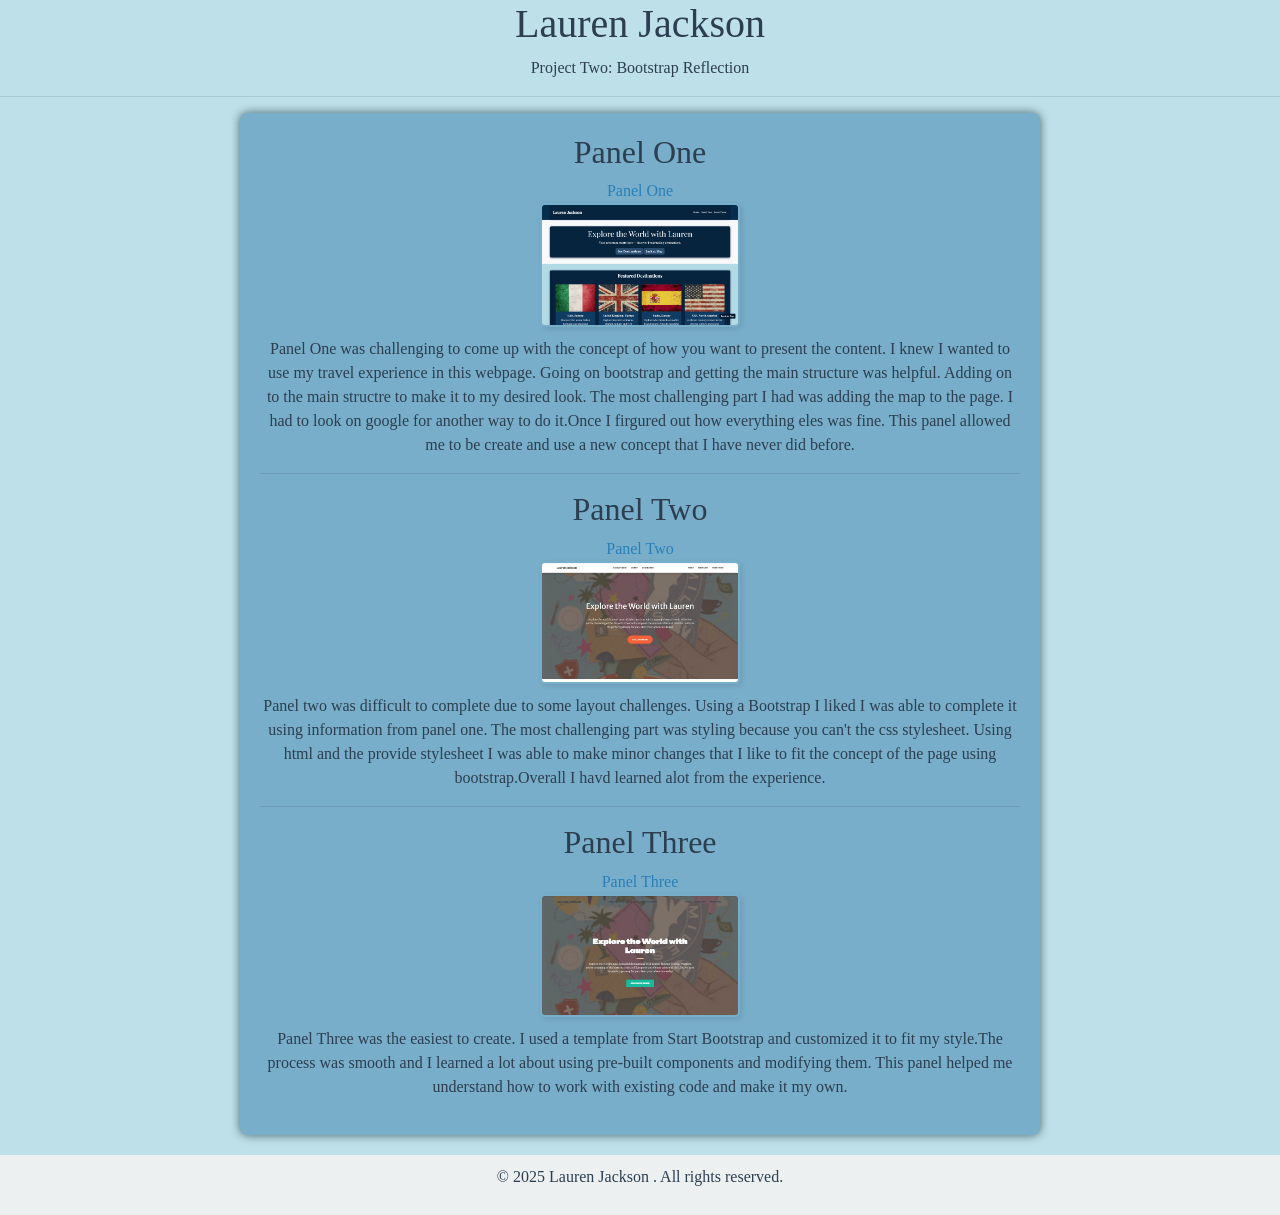
<file: NMIX 4010/webdev/project-two/index.html>
<!DOCTYPE html>
<html lang="en">
<head>
    <meta charset="UTF-8">
    <meta name="viewport" content="width=device-width, initial-scale=1.0">
    <title>Project-two Bootstrap</title>
    <link rel="stylesheet" href="https://stackpath.bootstrapcdn.com/bootstrap/4.5.2/css/bootstrap.min.css">
    <link rel="stylesheet" href="css/custom.css">

</head>
<body>
    <!-- Your content goes here -->
    <h1>Lauren Jackson </h1>
    <p>Project Two: Bootstrap Reflection</p>
    <hr>

    <div class="container">
        <!-- Panel One -->
        <h2>Panel One </h2>
        <a href="panel-one/index.html">Panel One </a>
        <br>
        <img src="panelOne.png" alt="Panel One Image" class="img-fluid">
        <p> Panel One was challenging to come up with the concept of how you want to present the content. I knew I wanted to use my travel experience in this webpage. Going on bootstrap and getting the main structure was helpful. Adding on to the main structre to make it to my desired look. The most challenging part I had was adding the map to the page. I had to look on google for another way to do it.Once I firgured out how everything eles was fine. This panel allowed me to be create and use a new concept that I have never did before. </p>
       <hr>
        <!-- Panel Two -->

        <h2>Panel Two </h2>
        <a href="panel-two/startbootstrap-creative-gh-pages/index.html">Panel Two </a>
        <img src="PanelTwo.png" alt="Panel Two Image" class="img-fluid">
        <p>Panel two was difficult to complete due to some layout challenges. Using a Bootstrap I liked I was able to complete it using information from panel one. The most challenging part was styling because you can't the css stylesheet. Using html and the provide stylesheet I was able to make minor changes that I like to fit the concept of the page using bootstrap.Overall I havd learned alot from the experience. </p>
        <hr>
        <!-- Panel Three -->
        <h2>Panel Three </h2>
        <a href="panel-three/startbootstrap-creative-gh-pages/index.html">Panel Three </a>
        <img src="panelThree.png" alt="Panel Three Image" class="img-fluid">
        <p> Panel Three was the easiest to create. I used a template from Start Bootstrap and customized it to fit my style.The process was smooth and I learned a lot about using pre-built components and modifying them. This panel helped me understand how to work with existing code and make it my own. </p>
    </div>

</body>


<footer>
    <p>&copy; 2025 Lauren Jackson . All rights reserved.</p>
</footer>   
</html>
</file>
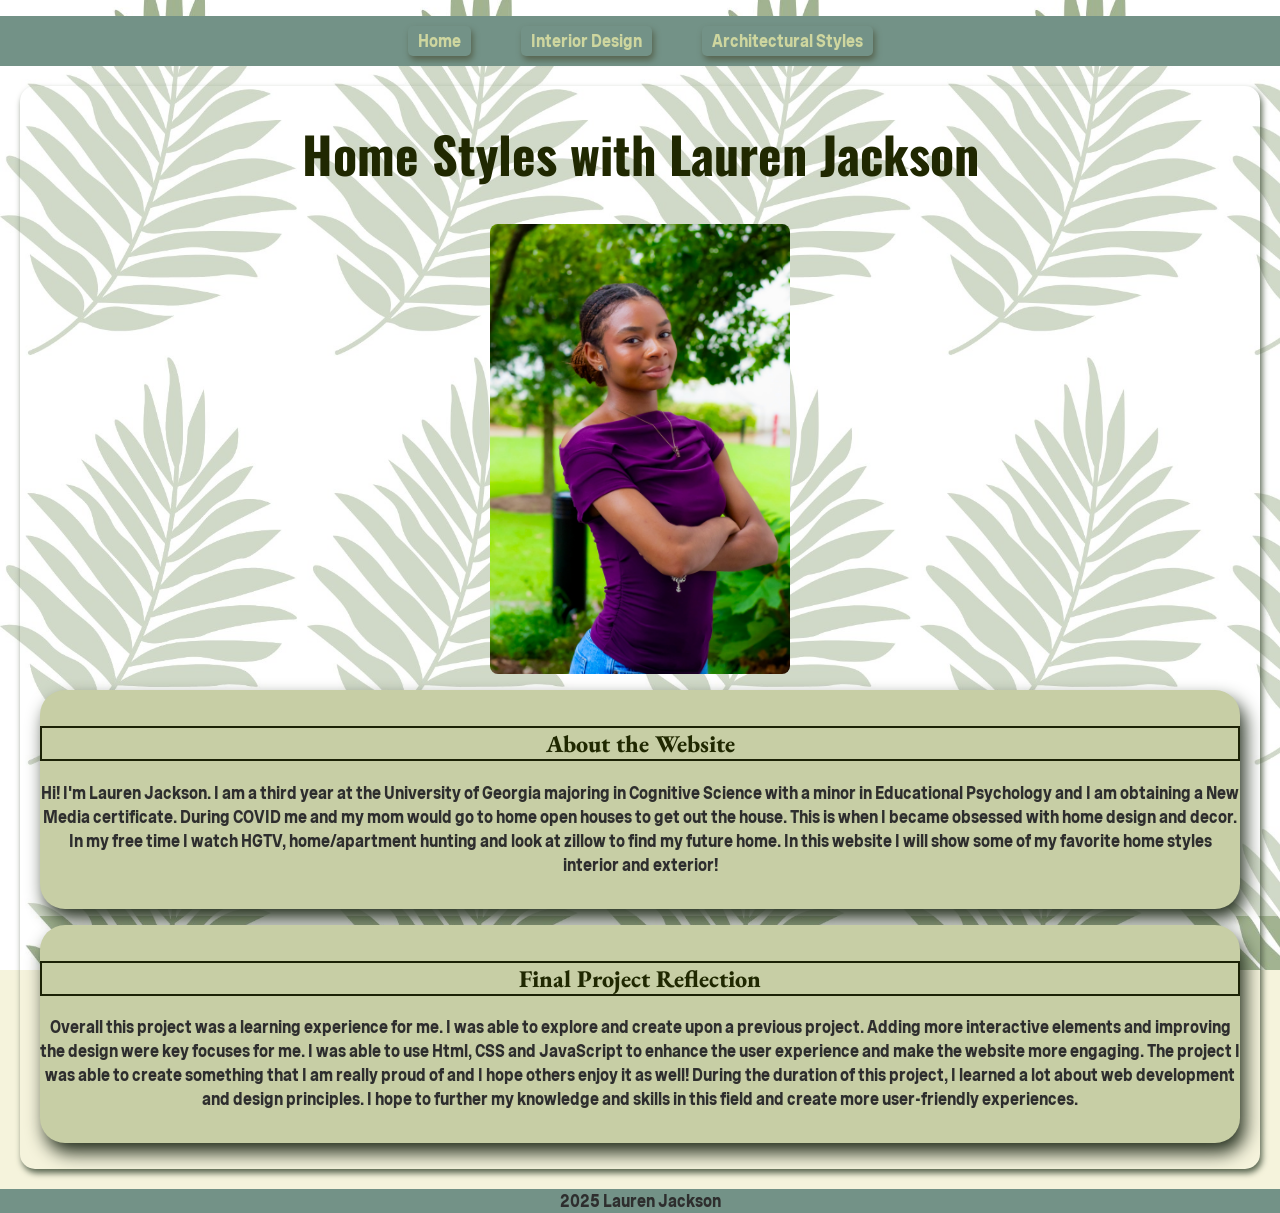
<file: NMIX 4010/webdev/final-project/project-one/index.html>
<!DOCTYPE html>
<html lang="en">
<head>
    <meta charset="UTF-8">
    <meta name="viewport" content="width=device-width, initial-scale=1.0">
    <title>Home Styles</title>
    <link rel="stylesheet" href="css/style.css">

    <link rel="preconnect" href="https://fonts.googleapis.com">
    <link rel="preconnect" href="https://fonts.gstatic.com" crossorigin>
    <link href="https://fonts.googleapis.com/css2?family=Cossette+Texte:wght@400;700&family=EB+Garamond:ital,wght@0,400..800;1,400..800&family=Oswald:wght@700&display=swap" rel="stylesheet">

</head>
<body class="backgroundHome">
    <nav id="floatingNav">
            <ul>
                <li><a href="index.html">Home</a></li>
                <li><a href="pageTwo.html"> Interior Design</a></li>
                <li><a href="pageThree.html">Architectural Styles</a></li>
            </ul>
    </nav>

    <div class="container">
    <header>
        <h1>Home Styles with Lauren Jackson</h1>
        <img src="img/lvjheadshot.jpg" alt="picture of Lauren Jackson" class="headshot" />


    <section>
        <h2> About the Website</h2>
        <p>Hi! I'm Lauren Jackson. I am a third year at the University of Georgia majoring in Cognitive Science with a minor in Educational Psychology and I am obtaining a New Media certificate. During COVID me and my mom would go to home open houses to get out the house. This is when I became obsessed with home design and decor. In my free time I watch HGTV, home/apartment hunting and look at zillow to find my future home. In this website I will show some of my favorite home styles interior and exterior!</p>
    </section>

    <section>
        <h2>Final Project Reflection</h2>
        <p>Overall this project was a learning experience for me. I was able to explore and create upon a previous project. Adding more interactive elements and improving the design were key focuses for me. I was able to use Html, CSS and JavaScript to enhance the user experience and make the website more engaging. The project I was able to create something that I am really proud of and I hope others enjoy it as well! During the duration of this project, I learned a lot about web development and design principles. I hope to further my knowledge and skills in this field and create more user-friendly experiences.</p>
    </section>
    </header>
</div>
    <footer>
        <p>2025 Lauren Jackson</p>
    </footer>

    <script src="js/pageTwo.js"></script>
</body>
</html>
</file>
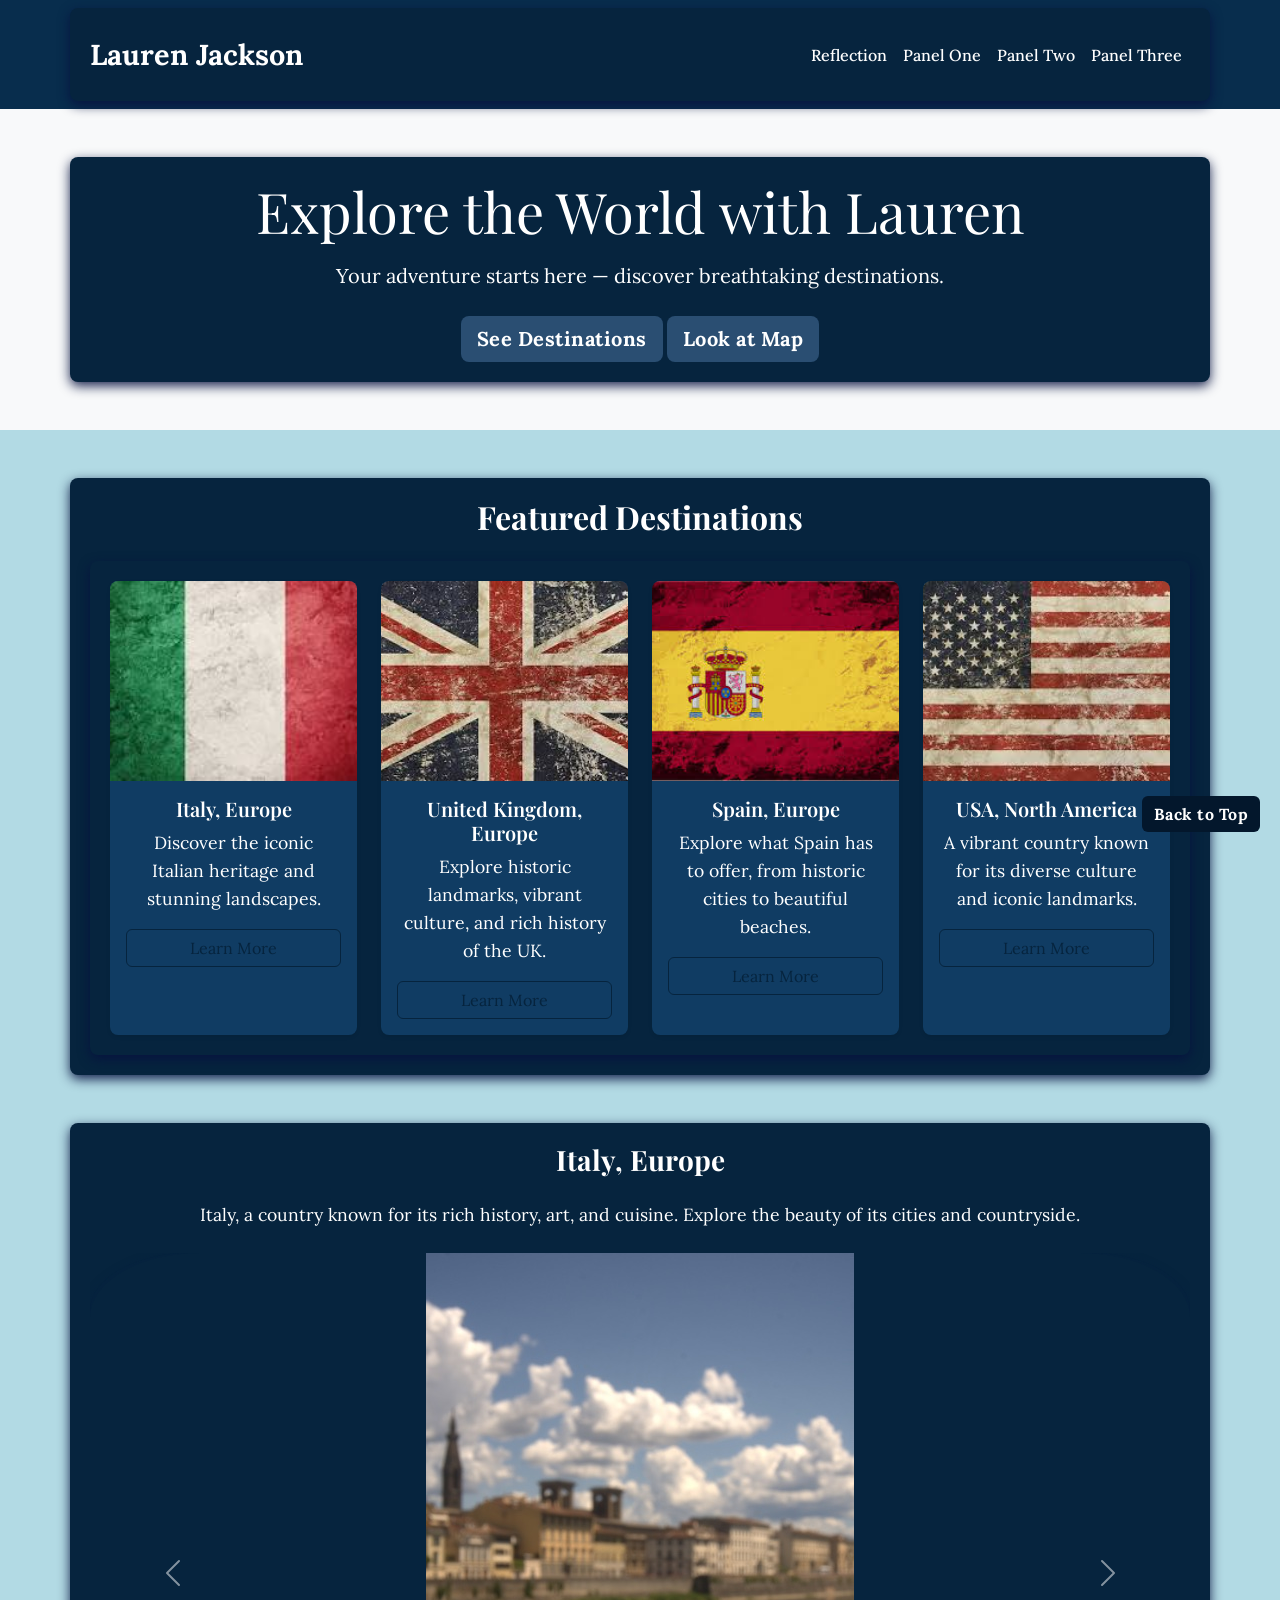
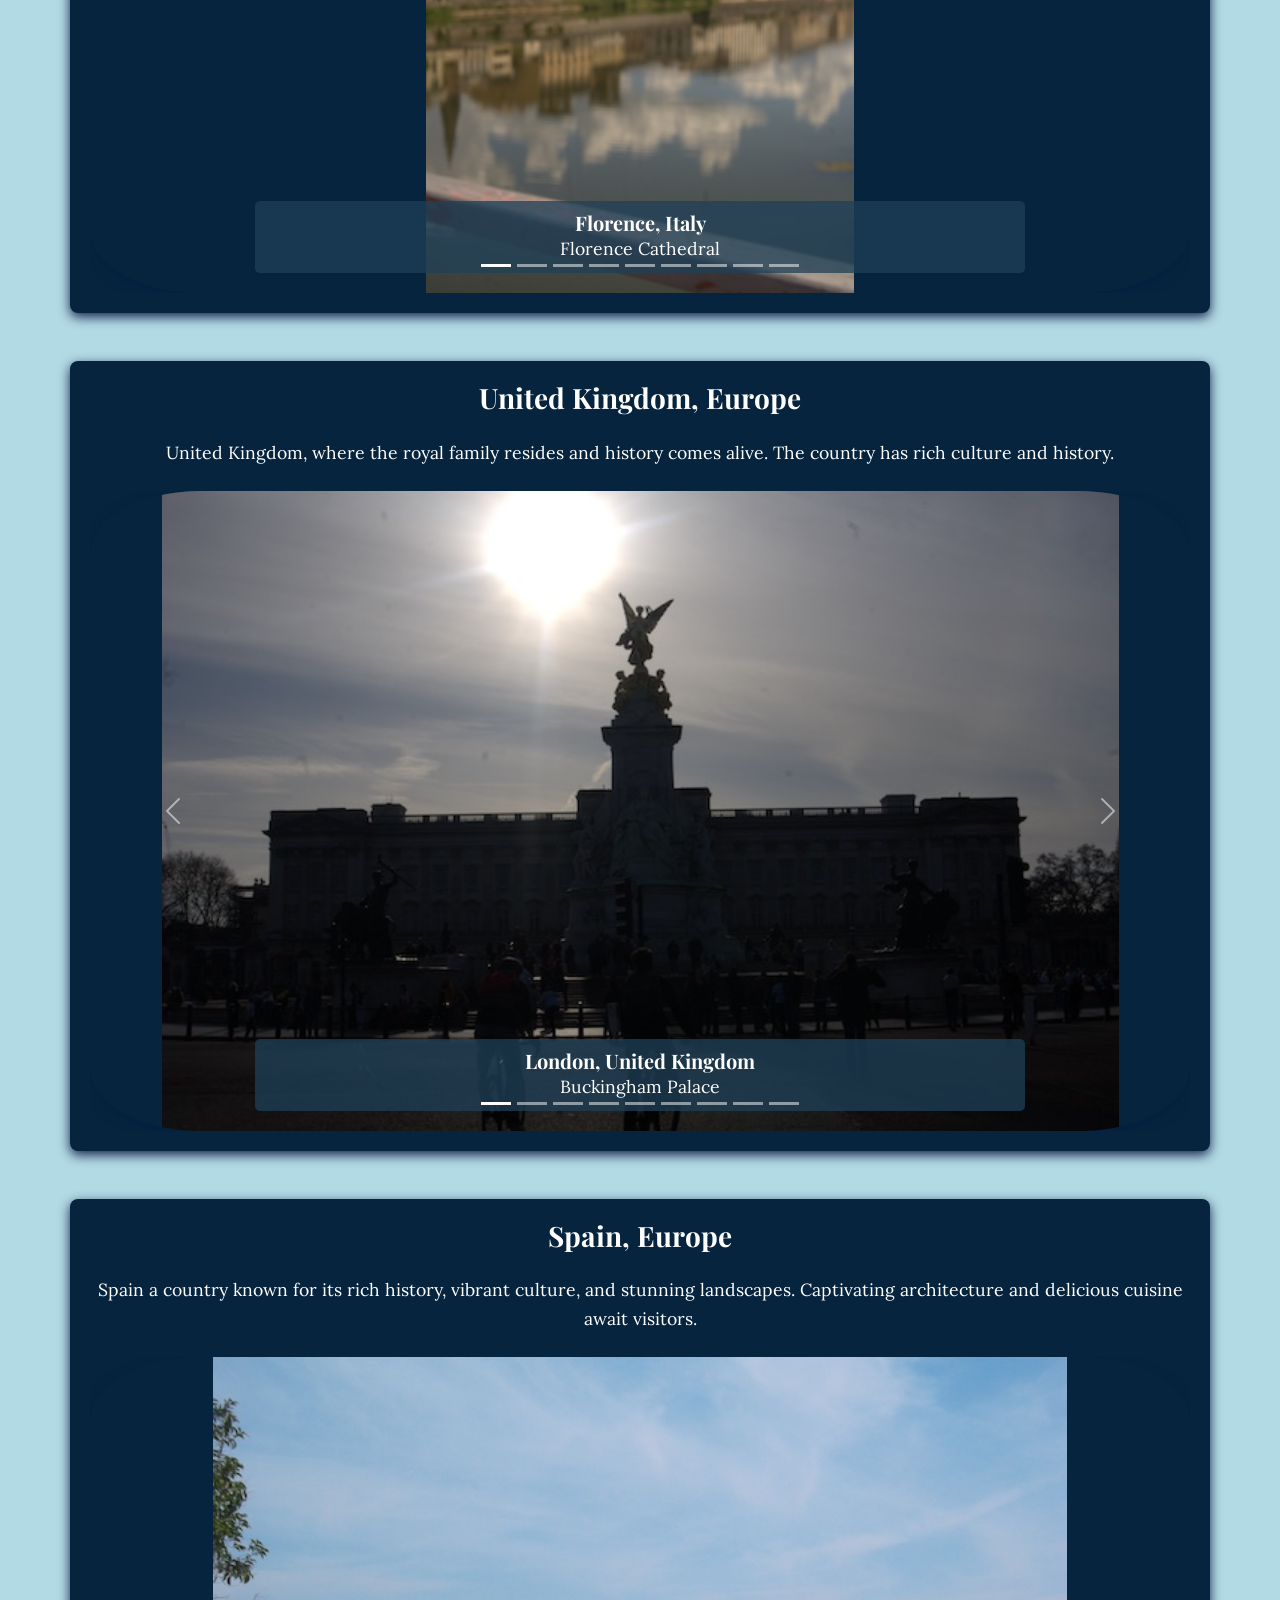
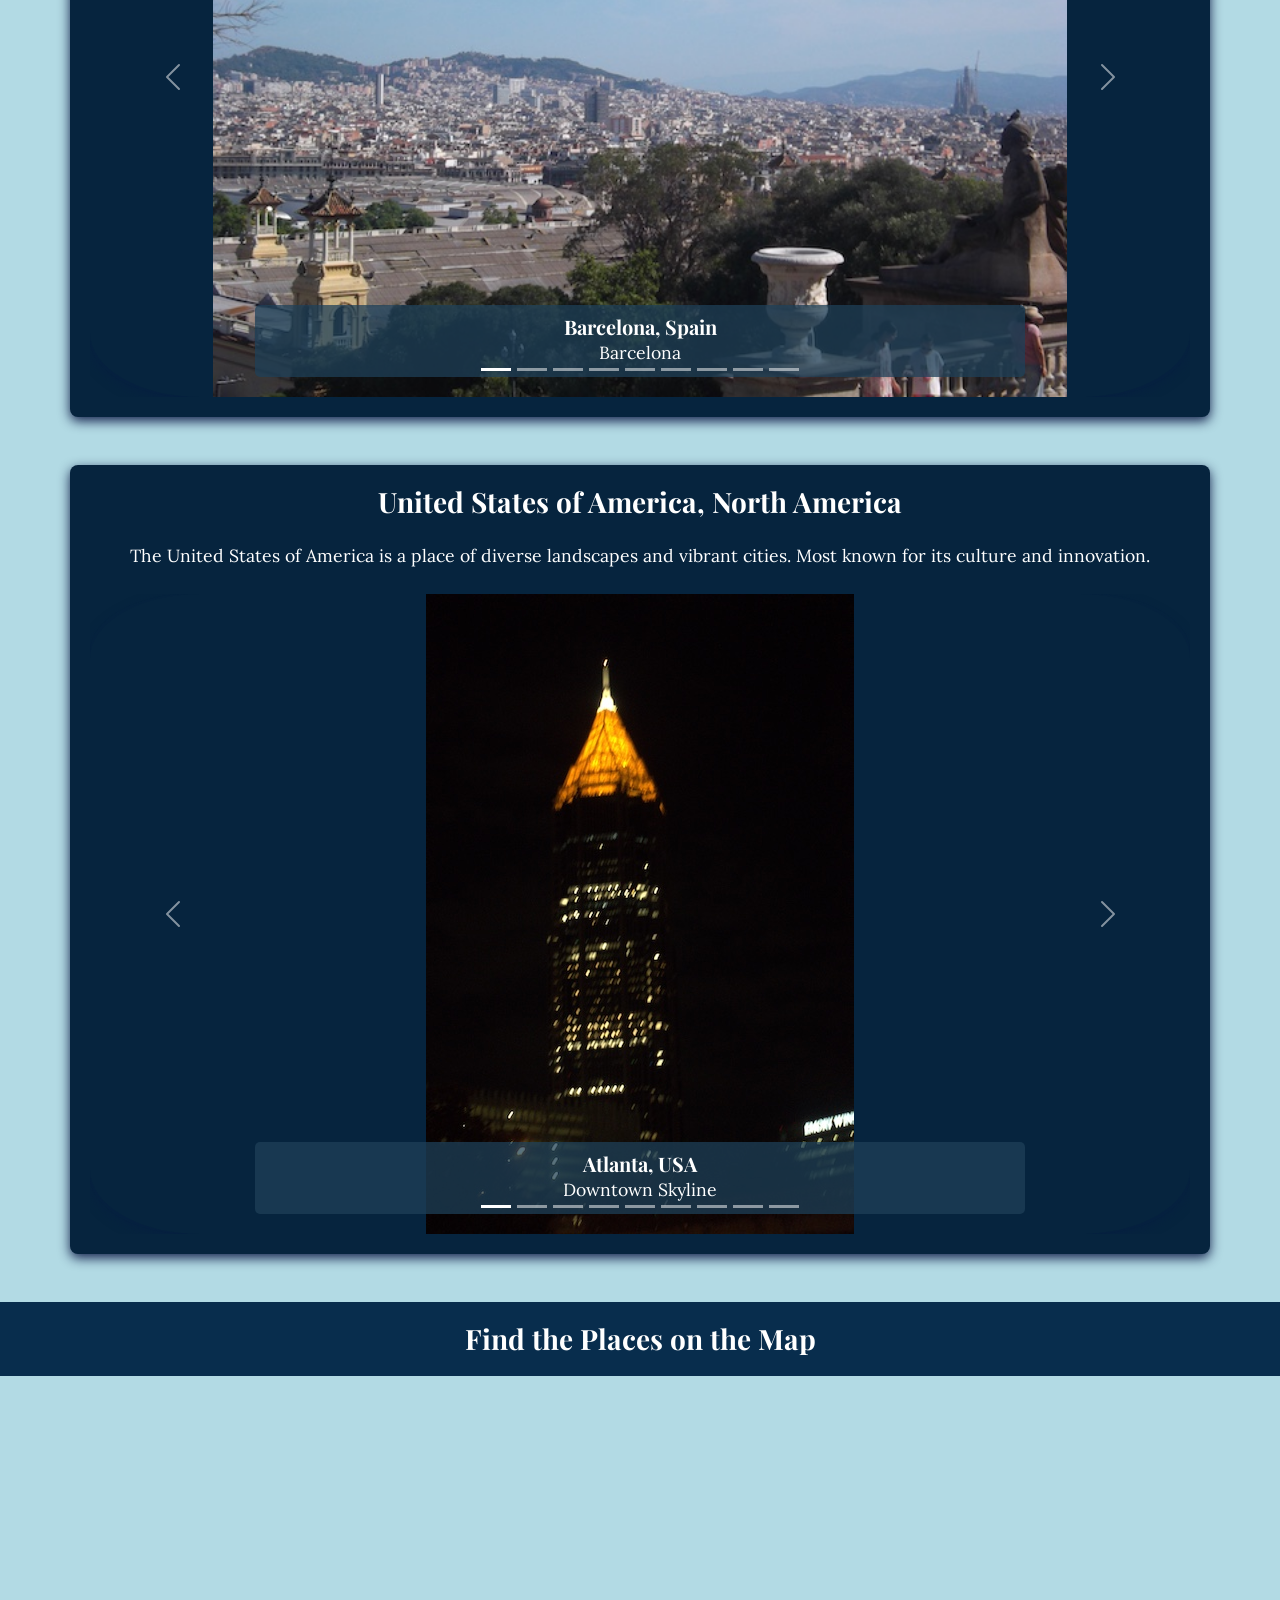
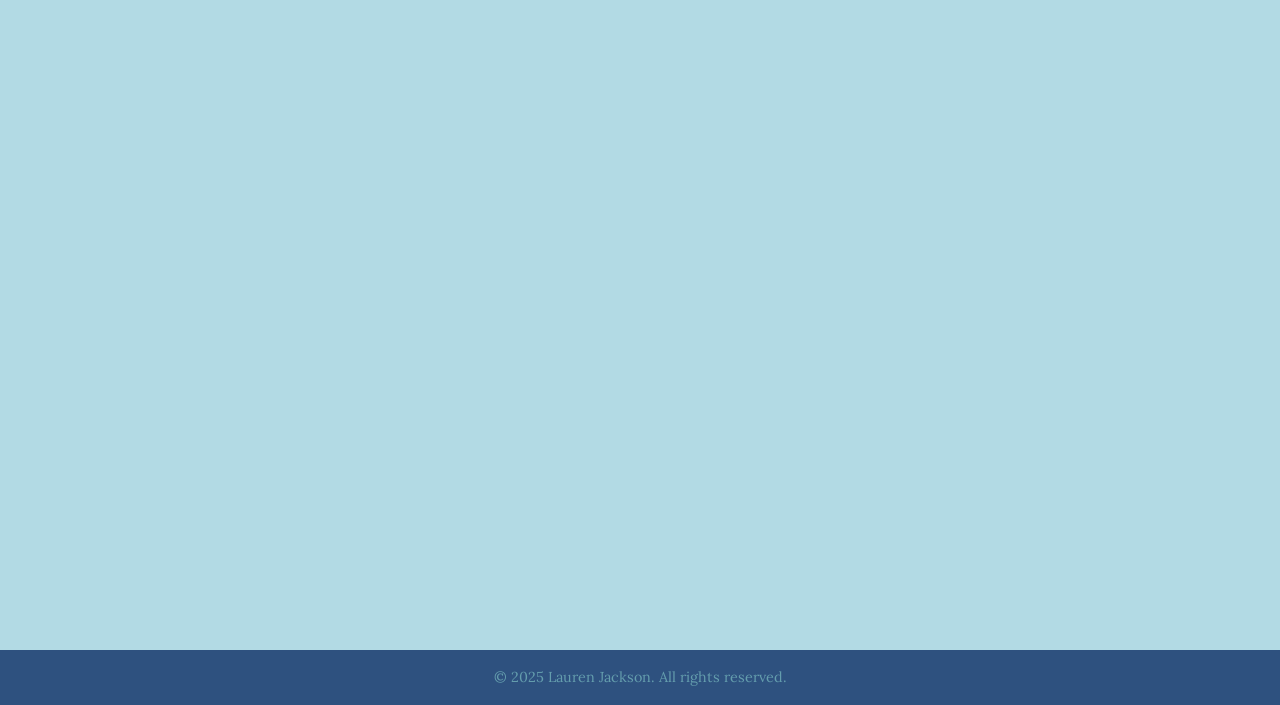
<file: NMIX 4010/webdev/project-two/panel-one/index.html>
<!DOCTYPE html>
<html lang="en">
<head>
  <meta charset="UTF-8" />
  <meta name="viewport" content="width=device-width, initial-scale=1" />
  <title>Lauren Jackson Travel</title>

  <!-- Bootstrap CSS -->
  <link href="https://cdn.jsdelivr.net/npm/bootstrap@5.3.8/dist/css/bootstrap.min.css" rel="stylesheet" integrity="sha384-sRIl4kxILFvY47J16cr9ZwB07vP4J8+LH7qKQnuqkuIAvNWLzeN8tE5YBujZqJLB" crossorigin="anonymous">

   <!-- Bootstrap JS -->
<script src="https://code.jquery.com/jquery-3.5.1.slim.min.js"></script>
<script src="https://cdn.jsdelivr.net/npm/bootstrap@4.5.2/dist/js/bootstrap.bundle.min.js"></script>
  <!-- Google Fonts -->
  <link href="https://fonts.googleapis.com/css2?family=Montserrat:wght@400;700&display=swap" rel="stylesheet" />

  <!-- Custom CSS -->
  <link rel="stylesheet" href="css/custom.css" />

<link rel="icon" href="img/favicon.ico" type="image/x-icon" />

<!--font-->
<link rel="preconnect" href="https://fonts.googleapis.com">
<link rel="preconnect" href="https://fonts.gstatic.com" crossorigin>
<link href="https://fonts.googleapis.com/css2?family=Cossette+Texte:wght@400;700&family=EB+Garamond:ital,wght@0,400..800;1,400..800&family=Lora:ital,wght@0,400..700;1,400..700&family=Oswald:wght@700&family=Playfair+Display:ital,wght@0,400..900;1,400..900&family=Roboto:wght@100..900&display=swap" rel="stylesheet">


</head>
<body>
  <!-- Navbar -->
  <nav class="navbar navbar-expand-lg navbar-dark bg-primary">
    <div class="container">
      <a class="navbar-brand fw-bold" href="panel1.html">Lauren Jackson</a>
      <button
        class="navbar-toggler"
        type="button"
        data-bs-toggle="collapse"
        data-bs-target="#navbarNav"
        aria-controls="navbarNav"
        aria-expanded="false"
        aria-label="Toggle navigation"
      >
        <span class="navbar-toggler-icon"></span>
      </button>
      <div class="collapse navbar-collapse" id="navbarNav">
        <ul class="navbar-nav ms-auto">
          <li class="nav-item"><a class="nav-link" href="../index.html">Reflection</a></li>
          <li class="nav-item"><a class="nav-link" href="../panel-one/index.html">Panel One</a></li>
          <li class="nav-item"><a class="nav-link" href="../panel-two/startbootstrap-creative-gh-pages/index.html">Panel Two</a></li>
          <li class="nav-item"><a class="nav-link" href="../panel-three/startbootstrap-creative-gh-pages/index.html">Panel Three</a></li>
        </ul>
      </div>
    </div>
  </nav>
</body>

<main>
  <!-- Hero Section -->
  <header class="bg-light text-center py-5">
    <div class="container">
      <h1 class="display-4 mb-3">Explore the World with Lauren</h1>
      <p class="lead mb-4">Your adventure starts here — discover breathtaking destinations.</p>
      <a href="#destinations" class="btn btn-primary btn-lg">See Destinations</a>
      <a href="#map" class="btn btn-primary btn-lg">Look at Map</a>
    </div>
  </header>
</main>

  <!-- Featured Destinations Grid -->
<section id="destinations" class="container my-5">
  <h2 class="mb-4 text-center">Featured Destinations</h2>
  <div class="container">
  <div class="row g-4">
    <div class="col-md-3">
      <div class="card h-100 shadow-sm">
        <img src="img/Italy/italyFlag2.jpeg" class="card-img-top img-fluid" alt="Italy Flag" />
        <div class="card-body  d-flex flex-column">
          <h5 class="card-title">Italy, Europe</h5>
          <p class="card-text">Discover the iconic Italian heritage and stunning landscapes.</p>
          <a href="#italyCarousel" class="btn btn-outline-primary">Learn More</a>
        </div>
      </div>
    </div>

    <div class="col-md-3">
      <div class="card h-100 shadow-sm">
        <img src="img/London/ukFlag.jpeg" class="card-img-top img-fluid" alt="United Kingdom Flag" />
        <div class="card-body  d-flex flex-column">
          <h5 class="card-title">United Kingdom, Europe</h5>
          <p class="card-text">Explore historic landmarks, vibrant culture, and rich history of the UK.</p>
          <a href="#ukCarousel" class="btn btn-outline-primary">Learn More</a>
        </div>
      </div>
    </div>

    <div class="col-md-3">
      <div class="card h-100 shadow-sm">
        <img src="img/Spain/spainflag2.jpeg" class="card-img-top img-fluid" alt="Spain Flag" />
        <div class="card-body  d-flex flex-column">
          <h5 class="card-title">Spain, Europe</h5>
          <p class="card-text">Explore what Spain has to offer, from historic cities to beautiful beaches.</p>
          <a href="#spainCarousel" class="btn btn-outline-primary">Learn More</a>
        </div>
      </div>
    </div>

    <div class="col-md-3">
      <div class="card h-100 shadow-sm">
        <img src="img/USA/usafla.jpeg" class="card-img-top img-fluid" alt="USA Flag" />
        <div class="card-body  d-flex flex-column">
          <h5 class="card-title">USA, North America</h5>
          <p class="card-text">A vibrant country known for its diverse culture and iconic landmarks.</p>
          <a href="#usaCarousel" class="btn btn-outline-primary">Learn More</a>
        </div>
      </div>
    </div>
  </div>
  </div>
</section>


  <!-- Explore Section -->
    <!-- Italy -->
  <section class="container my-5">
  <h3 class="mb-4 text-center" >Italy, Europe</h3>
  <p class="mb-4" >Italy, a country known for its rich history, art, and cuisine. Explore the beauty of its cities and countryside.</p>
  <div id="italyCarousel" class="carousel slide carousel-fade">
    <div class="carousel-indicators">
    <button type="button" data-bs-target="#italyCarousel" data-bs-slide-to="0" class="active" aria-current="true" aria-label="Slide 1"></button>
    <button type="button" data-bs-target="#italyCarousel" data-bs-slide-to="1" aria-label="Slide 2"></button>
    <button type="button" data-bs-target="#italyCarousel" data-bs-slide-to="2" aria-label="Slide 3"></button>
    <button type="button" data-bs-target="#italyCarousel" data-bs-slide-to="3" aria-label="Slide 4"></button>
    <button type="button" data-bs-target="#italyCarousel" data-bs-slide-to="4" aria-label="Slide 5"></button>
    <button type="button" data-bs-target="#italyCarousel" data-bs-slide-to="5" aria-label="Slide 6"></button>
    <button type="button" data-bs-target="#italyCarousel" data-bs-slide-to="6" aria-label="Slide 7"></button>
    <button type="button" data-bs-target="#italyCarousel" data-bs-slide-to="7" aria-label="Slide 8"></button>
    <button type="button" data-bs-target="#italyCarousel" data-bs-slide-to="8" aria-label="Slide 9"></button>
  </div>
    <div class="carousel-inner rounded">
      <div class="carousel-item active">
        <img src="img/Italy/florence.jpg" class="d-block w-100" alt="Florence" />
        <div class="carousel-caption d-none d-md-block">
         <h5>Florence, Italy</h5>
          <p>Florence Cathedral</p>
        </div>
      </div>
      <div class="carousel-item">
        <img src="img/Italy/colOverview.jpg" class="d-block w-100" alt="Colosseum" />
        <div class="carousel-caption d-none d-md-block">
         <h5>Rome, Italy</h5>
          <p>Colosseum Overview</p>
        </div>
      </div>
      <div class="carousel-item">
        <img src="img/Italy/pisa.jpg" class="d-block w-100" alt="Pisa" />
        <div class="carousel-caption d-none d-md-block">
         <h5>Pisa, Italy</h5>
          <p>Leaning Tower of Pisa</p>
        </div>
      </div>
      <div class="carousel-item">
        <img src="img/Italy/vatican.jpg" class="d-block w-100" alt="Vatican" />
        <div class="carousel-caption d-none d-md-block">
         <h5>Vatican City</h5>
          <p>St. Peter's Basilica</p>
        </div>
      </div>
      <div class="carousel-item">
        <img src="img/Italy/Capri.JPG" class="d-block w-100" alt="Capri" />
        <div class="carousel-caption d-none d-md-block">
         <h5>Capri, Italy</h5>
          <p>Blue Grotto</p>
        </div>
      </div>
      <div class="carousel-item">
        <img src="img/Italy/boat.JPG" class="d-block w-100" alt="Boat" />
        <div class="carousel-caption d-none d-md-block">
         <h5>Amalfi Coast, Italy</h5>
          <p>Boat on the Coast</p>
        </div>
      </div>
      <div class="carousel-item">
        <img src="img/Italy/colCross.jpg" class="d-block w-100" alt="Colosseum Cross" />
        <div class="carousel-caption d-none d-md-block">
         <h5>Rome, Italy</h5>
          <p>Colosseum Cross</p>
        </div>
      </div>
      <div class="carousel-item">
        <img src="img/Italy/walk.JPG" class="d-block w-100" alt="Walk" />
        <div class="carousel-caption d-none d-md-block">
         <h5>Capri, Italy</h5>
          <p>Walk on the Coast</p>
        </div>
      </div>
      <div class="carousel-item">
        <img src="img/Italy/Orange.png" class="d-block w-100" alt="Orange" />
        <div class="carousel-caption d-none d-md-block">
         <h5>Capri, Italy</h5>
          <p>Orange Building </p>
        </div>
      </div>
    </div>
<!-- Controls -->
    <button class="carousel-control-prev" type="button" data-bs-target="#italyCarousel" data-bs-slide="prev">
      <span class="carousel-control-prev-icon" aria-hidden="true"></span>
      <span class="visually-hidden">Previous</span>
    </button>
    <button class="carousel-control-next" type="button" data-bs-target="#italyCarousel" data-bs-slide="next">
      <span class="carousel-control-next-icon" aria-hidden="true"></span>
      <span class="visually-hidden">Next</span>
    </button>
  </div>
</section>

   <!--UK -->
<section class="container my-5">
  <h3 class="mb-4 text-center" >United Kingdom, Europe</h3>
  <p class="mb-4" >United Kingdom, where the royal family resides and history comes alive. The country has rich culture and history.</p>
  <div id="ukCarousel" class="carousel slide carousel-fade">
    <div class="carousel-indicators">
    <button type="button" data-bs-target="#ukCarousel" data-bs-slide-to="0" class="active" aria-current="true" aria-label="Slide 1"></button>
    <button type="button" data-bs-target="#ukCarousel" data-bs-slide-to="1" aria-label="Slide 2"></button>
    <button type="button" data-bs-target="#ukCarousel" data-bs-slide-to="2" aria-label="Slide 3"></button>
    <button type="button" data-bs-target="#ukCarousel" data-bs-slide-to="3" aria-label="Slide 4"></button>
    <button type="button" data-bs-target="#ukCarousel" data-bs-slide-to="4" aria-label="Slide 5"></button>
    <button type="button" data-bs-target="#ukCarousel" data-bs-slide-to="5" aria-label="Slide 6"></button>
    <button type="button" data-bs-target="#ukCarousel" data-bs-slide-to="6" aria-label="Slide 7"></button>
    <button type="button" data-bs-target="#ukCarousel" data-bs-slide-to="7" aria-label="Slide 8"></button>
    <button type="button" data-bs-target="#ukCarousel" data-bs-slide-to="8" aria-label="Slide 9"></button>
  </div>
    <div class="carousel-inner rounded">
      <div class="carousel-item active">
        <img src="img/London/buckingham.jpg" class="d-block w-100" alt="Buckingham Palace" />
        <div class="carousel-caption d-none d-md-block">
         <h5>London, United Kingdom</h5>
          <p>Buckingham Palace</p>
        </div>
      </div>
      <div class="carousel-item">
        <img src="img/London/carousell.jpg" class="d-block w-100" alt="Westminster Abbey" />
        <div class="carousel-caption d-none d-md-block">
         <h5>London, United Kingdom</h5>
          <p>Westminster Abbey</p>
        </div>
      </div>
      <div class="carousel-item">
        <img src="img/London/londoneye.jpg" class="d-block w-100" alt="London Eye" />
        <div class="carousel-caption d-none d-md-block">
         <h5>London, United Kingdom</h5>
          <p>London Eye</p>
        </div>
      </div>
      <div class="carousel-item">
        <img src="img/London/protest.jpg" class="d-block w-100" alt="Protest" />
        <div class="carousel-caption d-none d-md-block">
         <h5>London, United Kingdom</h5>
          <p> International Women Day Protest</p>
        </div>
      </div>
      <div class="carousel-item">
        <img src="img/London/overview.jpg" class="d-block w-100" alt="Overview" />
        <div class="carousel-caption d-none d-md-block">
         <h5>London, United Kingdom</h5>
          <p>Overview</p>
        </div>
      </div>
      <div class="carousel-item">
        <img src="img/London/oxford.jpg" class="d-block w-100" alt="Oxford Street" />
        <div class="carousel-caption d-none d-md-block">
         <h5>Oxford, United Kingdom</h5>
          <p>Oxford University</p>
        </div>
      </div>
      <div class="carousel-item">
        <img src="img/London/building.jpg" class="d-block w-100" alt="Building" />
        <div class="carousel-caption d-none d-md-block">
         <h5>London, United Kingdom</h5>
          <p>Architectural Building</p>
        </div>
      </div>
      <div class="carousel-item">
        <img src="img/London/square.jpg" class="d-block w-100" alt="Trafalgar Square" />
        <div class="carousel-caption d-none d-md-block">
         <h5>London, United Kingdom</h5>
          <p>Trafalgar Square</p>
        </div>
      </div>
      <div class="carousel-item">
        <img src="img/London/oxford1.jpg" class="d-block w-100" alt="Oxford" />
        <div class="carousel-caption d-none d-md-block">
         <h5>Oxford, United Kingdom</h5>
          <p>Oxford University</p>
        </div>
      </div>
    </div>
<!-- Controls -->
    <button class="carousel-control-prev" type="button" data-bs-target="#ukCarousel" data-bs-slide="prev">
      <span class="carousel-control-prev-icon" aria-hidden="true"></span>
      <span class="visually-hidden">Previous</span>
    </button>
    <button class="carousel-control-next" type="button" data-bs-target="#ukCarousel" data-bs-slide="next">
      <span class="carousel-control-next-icon" aria-hidden="true"></span>
      <span class="visually-hidden">Next</span>
    </button>
  </div>
</section>


   <!--Spain -->
<section class="container my-5">
   <h3 class="mb-4 text-center" > Spain, Europe</h3>
    <p class="mb-4" >Spain a country known for its rich history, vibrant culture, and stunning landscapes. Captivating architecture and delicious cuisine await visitors.</p>
  <div id="spainCarousel" class="carousel slide carousel-fade">
    <div class="carousel-indicators">
    <button type="button" data-bs-target="#spainCarousel" data-bs-slide-to="0" class="active" aria-current="true" aria-label="Slide 1"></button>
    <button type="button" data-bs-target="#spainCarousel" data-bs-slide-to="1" aria-label="Slide 2"></button>
    <button type="button" data-bs-target="#spainCarousel" data-bs-slide-to="2" aria-label="Slide 3"></button>
    <button type="button" data-bs-target="#spainCarousel" data-bs-slide-to="3" aria-label="Slide 4"></button>
    <button type="button" data-bs-target="#spainCarousel" data-bs-slide-to="4" aria-label="Slide 5"></button>
    <button type="button" data-bs-target="#spainCarousel" data-bs-slide-to="5" aria-label="Slide 6"></button>
    <button type="button" data-bs-target="#spainCarousel" data-bs-slide-to="6" aria-label="Slide 7"></button>
    <button type="button" data-bs-target="#spainCarousel" data-bs-slide-to="7" aria-label="Slide 8"></button>
    <button type="button" data-bs-target="#spainCarousel" data-bs-slide-to="8" aria-label="Slide 9"></button>
  </div>
    <div class="carousel-inner rounded">
    <div class="carousel-item active">
        <img src="img/Spain/barcelona.jpg" class="d-block w-100" alt="Barcelona" />
        <div class="carousel-caption d-none d-md-block">
         <h5>Barcelona, Spain</h5>
          <p>Barcelona</p>
        </div>
      </div>
      <div class="carousel-item">
        <img src="img/Spain/beach.JPG" class="d-block w-100" alt="Mallorca Beach " />
        <div class="carousel-caption d-none d-md-block">
         <h5>Mallorca, Spain</h5>
          <p>Mallorca Beach</p>
        </div>
      </div>
      <div class="carousel-item">
        <img src="img/Spain/Sangrada.JPG" class="d-block w-100" alt="Sagrada Familia" />
        <div class="carousel-caption d-none d-md-block">
         <h5>Barcelona, Spain</h5>
          <p>Sagrada Familia</p>
        </div>
      </div>
      <div class="carousel-item">
        <img src="img/Spain/chapel.jpg" class="d-block w-100" alt="Chapel" />
        <div class="carousel-caption d-none d-md-block">
         <h5>Barcelona, Spain</h5>
          <p>Chapel</p>
        </div>
      </div>
      <div class="carousel-item">
        <img src="img/Spain/romantemple.jpg" class="d-block w-100" alt="Roman Temple" />
        <div class="carousel-caption d-none d-md-block">
         <h5>Barcelona, Spain</h5>
          <p>Roman Temple</p>
        </div>
      </div>
      <div class="carousel-item">
        <img src="img/Spain/miniIsland.JPG" class="d-block w-100" alt="Mini Island" />
        <div class="carousel-caption d-none d-md-block">
         <h5>Palma, Spain</h5>
          <p>Beach</p>
        </div>
      </div>
      <div class="carousel-item">
        <img src="img/Spain/sangrada2.JPG" class="d-block w-100" alt="Sagrada Familia" />
        <div class="carousel-caption d-none d-md-block">
         <h5>Barcelona, Spain</h5>
          <p>Sagrada Familia</p>
        </div>
      </div>
      <div class="carousel-item">
        <img src="img/Spain/courtyard.jpg" class="d-block w-100" alt="Courtyard" />
        <div class="carousel-caption d-none d-md-block">
         <h5>Barcelona, Spain</h5>
          <p>Courtyard</p>
        </div>
      </div>
      <div class="carousel-item">
        <img src="img/Spain/pinkredbuildings.jpg" class="d-block w-100" alt="Pink and Red Buildings" />
        <div class="carousel-caption d-none d-md-block">
         <h5>Barcelona, Spain</h5>
          <p>Pink and Red Buildings</p>
        </div>
      </div>
    </div>
   <button class="carousel-control-prev" type="button" data-bs-target="#spainCarousel" data-bs-slide="prev">
      <span class="carousel-control-prev-icon" aria-hidden="true"></span>
      <span class="visually-hidden">Previous</span>
    </button>
    <button class="carousel-control-next" type="button" data-bs-target="#spainCarousel" data-bs-slide="next">
      <span class="carousel-control-next-icon" aria-hidden="true"></span>
      <span class="visually-hidden">Next</span>
    </button>
  </div>
  </section>

   <!--USA -->
<section class="container my-5">
   <h3 class="mb-4 text-center" > United States of America, North America</h3>
   <p class="mb-4" >The United States of America is a place of diverse landscapes and vibrant cities. Most known for its culture and innovation.</p>
   <div id="usaCarousel" class="carousel slide carousel-fade">
    <div class="carousel-indicators">
    <button type="button" data-bs-target="#usaCarousel" data-bs-slide-to="0" class="active" aria-current="true" aria-label="Slide 1"></button>
    <button type="button" data-bs-target="#usaCarousel" data-bs-slide-to="1" aria-label="Slide 2"></button>
    <button type="button" data-bs-target="#usaCarousel" data-bs-slide-to="2" aria-label="Slide 3"></button>
    <button type="button" data-bs-target="#usaCarousel" data-bs-slide-to="3" aria-label="Slide 4"></button>
    <button type="button" data-bs-target="#usaCarousel" data-bs-slide-to="4" aria-label="Slide 5"></button>
    <button type="button" data-bs-target="#usaCarousel" data-bs-slide-to="5" aria-label="Slide 6"></button>
    <button type="button" data-bs-target="#usaCarousel" data-bs-slide-to="6" aria-label="Slide 7"></button>
    <button type="button" data-bs-target="#usaCarousel" data-bs-slide-to="7" aria-label="Slide 8"></button>
    <button type="button" data-bs-target="#usaCarousel" data-bs-slide-to="8" aria-label="Slide 9"></button>
  </div>
  <div class="carousel-inner rounded">
    <div class="carousel-item active">
      <img class="d-block w-100" src="img/USA/Atlanta.jpg" alt="Atlanta">
      <div class="carousel-caption d-none d-md-block">
         <h5>Atlanta, USA</h5>
          <p>Downtown Skyline</p>
        </div>
    </div>
    <div class="carousel-item">
      <img class="d-block w-100" src="img/USA/sanfran.JPG" alt="San Francisco">
      <div class="carousel-caption d-none d-md-block">
        <h5>San Francisco, USA</h5>
        <p>Ghirardelli Square </p>
      </div>
    </div>
    <div class="carousel-item">
      <img class="d-block w-100" src="img/USA/golden.JPG" alt="Golden Gate Bridge">
      <div class="carousel-caption d-none d-md-block">
        <h5>San Francisco, USA</h5>
        <p>Golden Gate Bridge</p>
      </div>
    </div>
     <div class="carousel-item">
      <img class="d-block w-100" src="img/USA/hawii.JPG" alt="Hawaii">
      <div class="carousel-caption d-none d-md-block">
        <h5>Hawaii, USA</h5>
        <p>Hawaii</p>
      </div>
    </div>
    <div class="carousel-item">
      <img class="d-block w-100" src="img/USA/sav.jpg" alt="Savannah">
      <div class="carousel-caption d-none d-md-block">
        <h5>Savannah, USA</h5>
        <p>Historic District</p>
      </div>
    </div>
    <div class="carousel-item">
      <img class="d-block w-100" src="img/USA/fox.jpg" alt="Fox Theatre">
      <div class="carousel-caption d-none d-md-block">
        <h5>Atlanta, USA</h5>
        <p>Fox Theatre</p>
      </div>
    </div>
    <div class="carousel-item">
      <img class="d-block w-100" src="img/USA/hitlonHead.jpg" alt="Hilton Head">
      <div class="carousel-caption d-none d-md-block">
        <h5>Hilton Head, USA</h5>
        <p>Hilton Head</p>
      </div>
    </div>
    <div class="carousel-item">
      <img class="d-block w-100" src="img/USA/sav2.jpg" alt="Savannah">
      <div class="carousel-caption d-none d-md-block">
        <h5>Savannah, USA</h5>
        <p>River Street</p>
      </div>
    </div>
    <div class="carousel-item">
      <img class="d-block w-100" src="img/USA/palTree.jpg" alt="Palm Tree">
      <div class="carousel-caption d-none d-md-block">
        <h5>Hilton Head, USA</h5>
        <p>Palm Tree</p>
      </div>
    </div>
  </div>
  <a class="carousel-control-prev" href="#usaCarousel" role="button" data-slide="prev">
    <span class="carousel-control-prev-icon" aria-hidden="true"></span>
    <span class="visually-hidden">Previous</span>
  </a>
  <a class="carousel-control-next" href="#usaCarousel" role="button" data-slide="next">
    <span class="carousel-control-next-icon" aria-hidden="true"></span>
    <span class="visually-hidden">Next</span>
  </a>
</div>
</section>


<!--Interactive maps -->
<section class="map-section my-5 text-center" id="map">
  <h3 class="mb-3 text-center">Find the Places on the Map</h3>
  <iframe src="https://www.google.com/maps/embed?pb=!1m18!1m12!1m3!1d6150968.008138672!2d7.416955613785042!3d41.16939078116122!2m3!1f0!2f0!3f0!3m2!1i1024!2i768!4f13.1!3m3!1m2!1s0x12d4fe82448dd203%3A0xe22cf55c24635e6f!2sItaly!5e0!3m2!1sen!2sus!4v1759865298456!5m2!1sen!2sus" 
  allowfullscreen="" 
  loading="lazy" 
  referrerpolicy="no-referrer-when-downgrade">
</iframe>
</section>



<button class="btn btn-primary mb-5" onclick="window.scrollTo({top: 0, behavior: 'smooth'});">Back to Top</button>

  <!-- Footer -->
  <footer class="bg-primary text-white text-center py-3">
    <p class="mb-0">&copy; 2025 Lauren Jackson. All rights reserved.</p>
  </footer>

  <!-- Bootstrap JS Bundle -->
  <script
    src="https://cdn.jsdelivr.net/npm/bootstrap@5.3.0/dist/js/bootstrap.bundle.min.js"
  ></script>
</body>
</html>
</file>
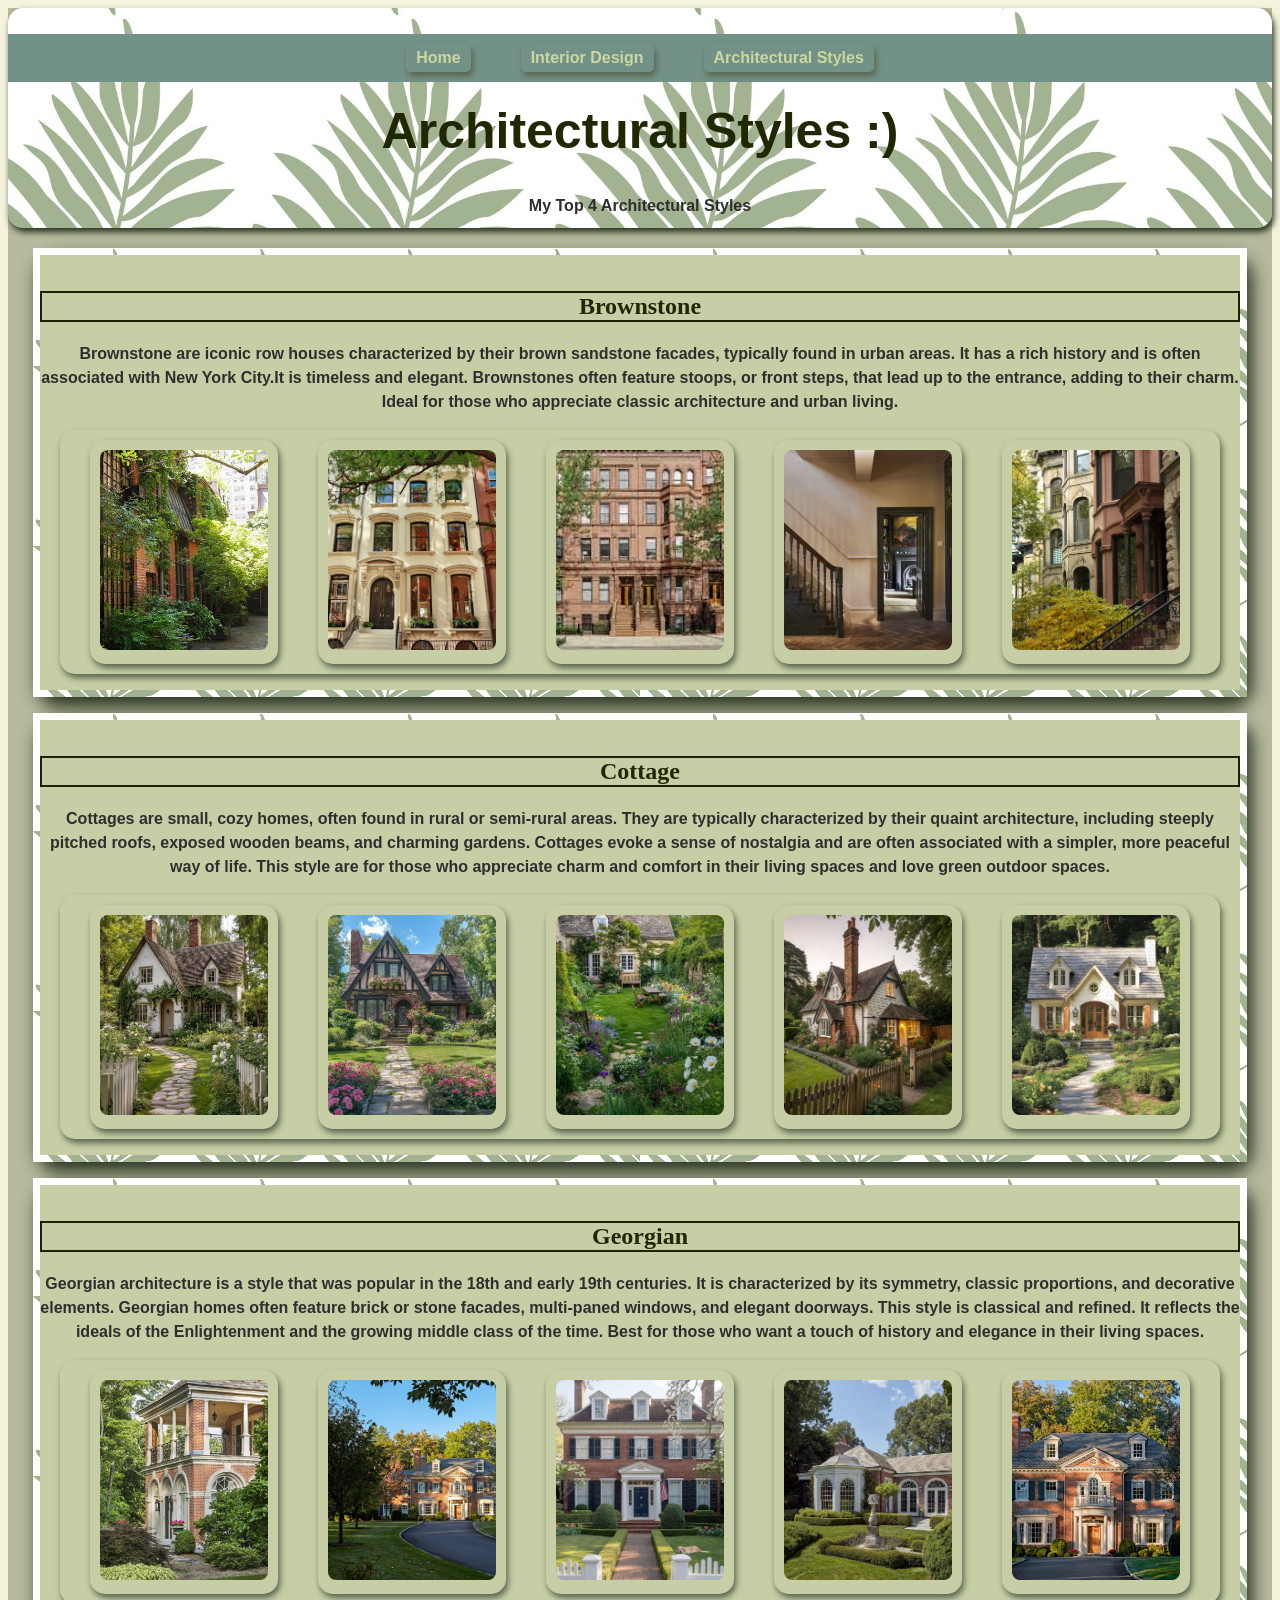
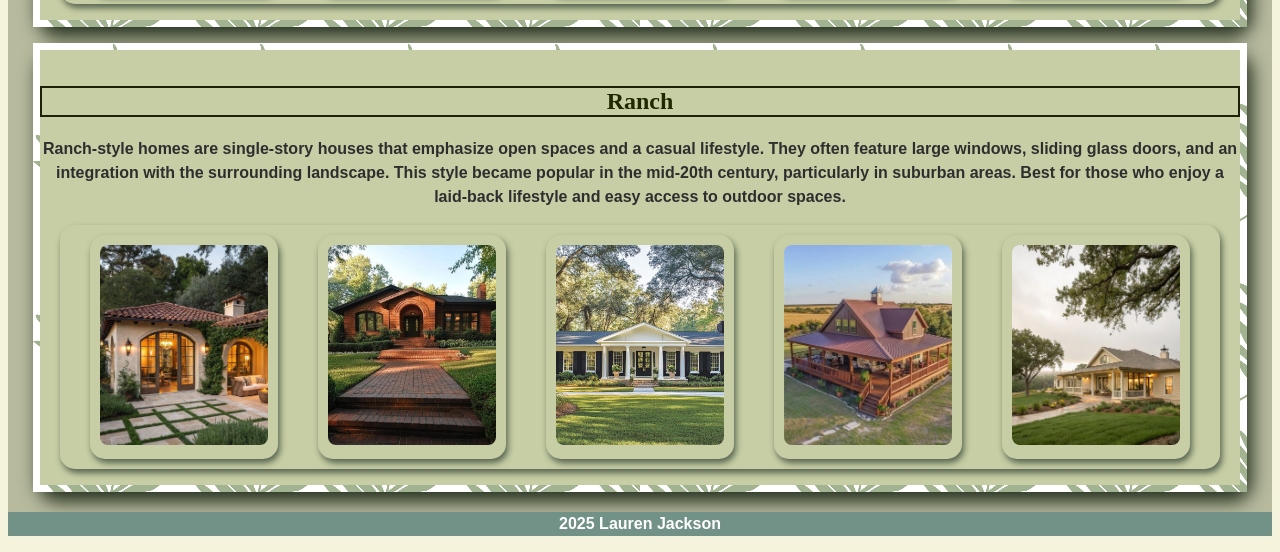
<file: NMIX 4010/webdev/final-project/project-one/pageThree.html>
<!DOCTYPE html>
<html lang="en">
<head>
    <meta charset="UTF-8">
    <meta name="viewport" content="width=device-width, initial-scale=1.0">
    <title>Home Styles Exterior</title>
    <link rel="stylesheet" href="css/style.css">
</head>
<body class="backgroundshadow">
    <div class="intTitle">
     <nav>
            <ul>
                <li><a href="index.html">Home</a></li>
                <li><a href="pageTwo.html">Interior Design</a></li>
                <li><a href="pageThree.html">Architectural Styles</a></li>
            </ul>
        </nav>
  
        <h1>Architectural Styles</h1>
        <p>My Top 4 Architectural Styles</p>
        </div>
   
<section class="backimg">
<h2>Brownstone</h2>
<p> Brownstone are iconic row houses characterized by their brown sandstone facades, typically found in urban areas. It has a rich history and is often associated with New York City.It is timeless and elegant. Brownstones often feature stoops, or front steps, that lead up to the entrance, adding to their charm. Ideal for those who appreciate classic architecture and urban living.</p>
 <div class="row">
   <div class="col col-interactive"><img src="img/exterior/brownBack.jpeg" alt="picture of a Brownstone Back" style="width : 100%"/></div>
   <div class="col col-interactive"><img src="img/exterior/brownFront.jpeg" alt="picture of a Brownstone Front" style="width : 100%" /></div>
   <div class="col col-interactive"><img src="img/exterior/brownFar.jpeg" alt="picture of a Brownstone far away"  style="width : 100%"/></div>
   <div class="col col-interactive"><img src="img/exterior/brownInside.jpeg" alt="picture of inside a Brownstone" style="width : 100%" /></div>
   <div class="col col-interactive"><img src="img/exterior/brownSide.jpeg" alt="picture of a Brownstone side view" style="width : 100%"/></div>
 </div>
</section>



<section class="backimg">
<h2>Cottage</h2>
<p> Cottages are small, cozy homes, often found in rural or semi-rural areas. They are typically characterized by their quaint architecture, including steeply pitched roofs, exposed wooden beams, and charming gardens. Cottages evoke a sense of nostalgia and are often associated with a simpler, more peaceful way of life. This style are for those who appreciate charm and comfort in their living spaces and love green outdoor spaces.</p>
 <div class="row">
<div class="col col-interactive"><img src="img/exterior/cottageFar.jpeg" alt="picture of a cottage far away" style="width : 100%"/></div>
<div class="col col-interactive"><img src="img/exterior/cottageFront.jpeg" alt="picture of a cottage frontview" style="width : 100%" /></div>
<div class="col col-interactive"><img src="img/exterior/cottageGarden.jpeg" alt="picture of a cottage gardenview "  style="width : 100%"/></div>
<div class="col col-interactive"><img src="img/exterior/cottageSide.jpeg" alt="picture of a cottage sideview" style="width : 100%" /></div>
<div class="col col-interactive"><img src="img/exterior/cottageWhite.jpeg" alt="picture of a  white cottage" style="width : 100%"/></div>
</div>
</section>


<section class="backimg">
<h2>Georgian</h2>
<p> Georgian architecture is a style that was popular in the 18th and early 19th centuries. It is characterized by its symmetry, classic proportions, and decorative elements. Georgian homes often feature brick or stone facades, multi-paned windows, and elegant doorways. This style is classical and refined. It reflects the ideals of the Enlightenment and the growing middle class of the time. Best for those who want a touch of history and elegance in their living spaces.</p>
<div class="row">
<div class="col col-interactive"><img src="img/exterior/georgiaSide.jpeg" alt="picture of georgian side" style="width : 100%"/></div>
<div class="col col-interactive"><img src="img/exterior/georgiaDriveway.jpeg" alt="picture of georgian dirveway" style="width : 100%" /></div>
<div class="col col-interactive"><img src="img/exterior/georgiaFront.jpeg" alt="picture of georgian front"  style="width : 100%"/></div>
<div class="col col-interactive"><img src="img/exterior/georgiaBack.jpeg" alt="picture of georgian back" style="width : 100%" /></div>
<div class="col col-interactive"><img src="img/exterior/georgiaTwo.jpeg" alt="picture of georgian garden" style="width : 100%; ;"/></div>
</div>
</section>



<section class="backimg">
<h2>Ranch</h2>
<p> Ranch-style homes are single-story houses that emphasize open spaces and a casual lifestyle. They often feature large windows, sliding glass doors, and an integration with the surrounding landscape. This style became popular in the mid-20th century, particularly in suburban areas. Best for those who enjoy a laid-back lifestyle and easy access to outdoor spaces.</p>
<div class="row">
<div class="col col-interactive"><img src="img/exterior/ranchBack.jpeg" alt="picture of ranch back" style="width : 100%"/></div>
<div class="col col-interactive"><img src="img/exterior/ranchBrick.jpeg" alt="picture of ranch brick" style="width : 100%" /></div>
<div class="col col-interactive"><img src="img/exterior/ranchFar.jpeg" alt="picture of ranch far"  style="width : 100%"/></div>
<div class="col col-interactive"><img src="img/exterior/ranchPorch.jpeg" alt="picture of ranch porch" style="width : 100%" /></div>
<div class="col col-interactive"><img src="img/exterior/ranchSide.jpeg" alt="picture of ranch side" style="width : 100%"/></div>
</div>
</section>


    <footer>
        <p>2025 Lauren Jackson</p>
    </footer>
    <button id="backToTopBtn" title="Go to top">&#9650; Back to Top</button>
    <script src="js/pageTwo.js"></script>
</body>
</html>
</file>
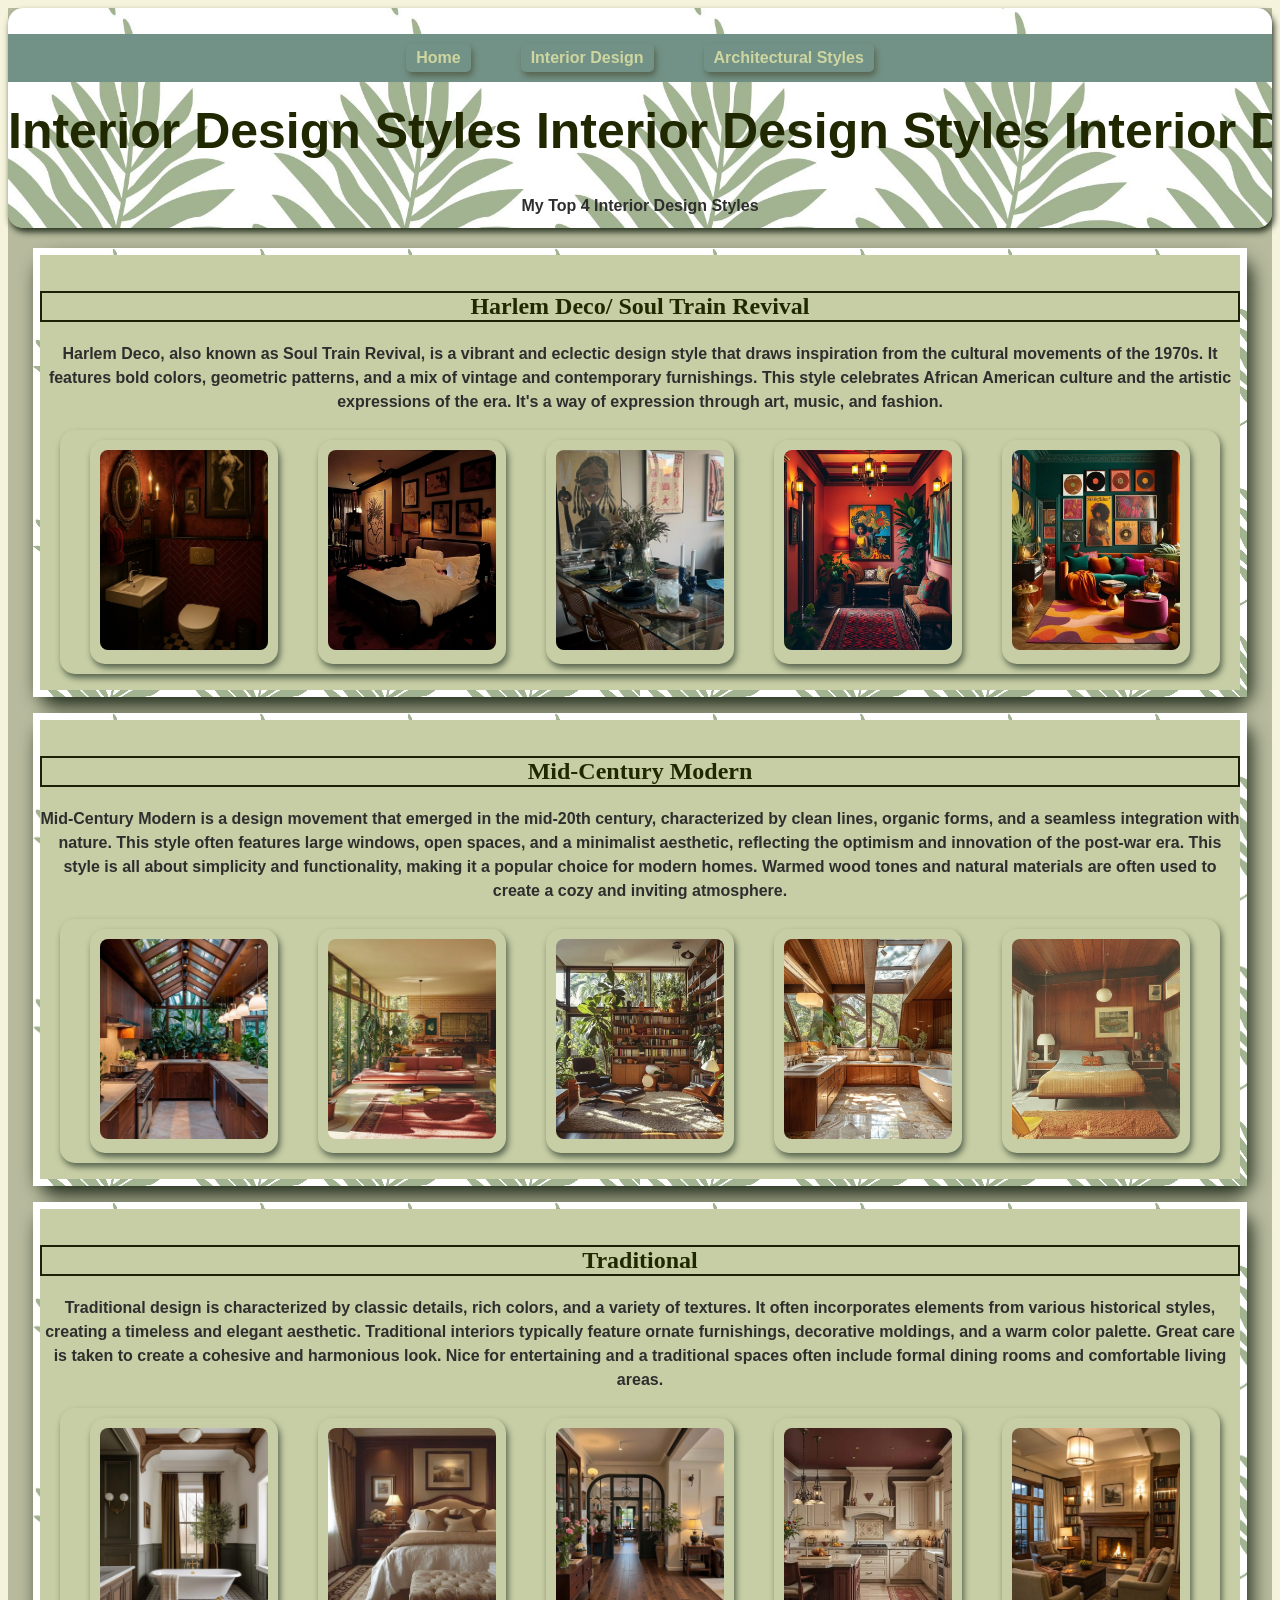
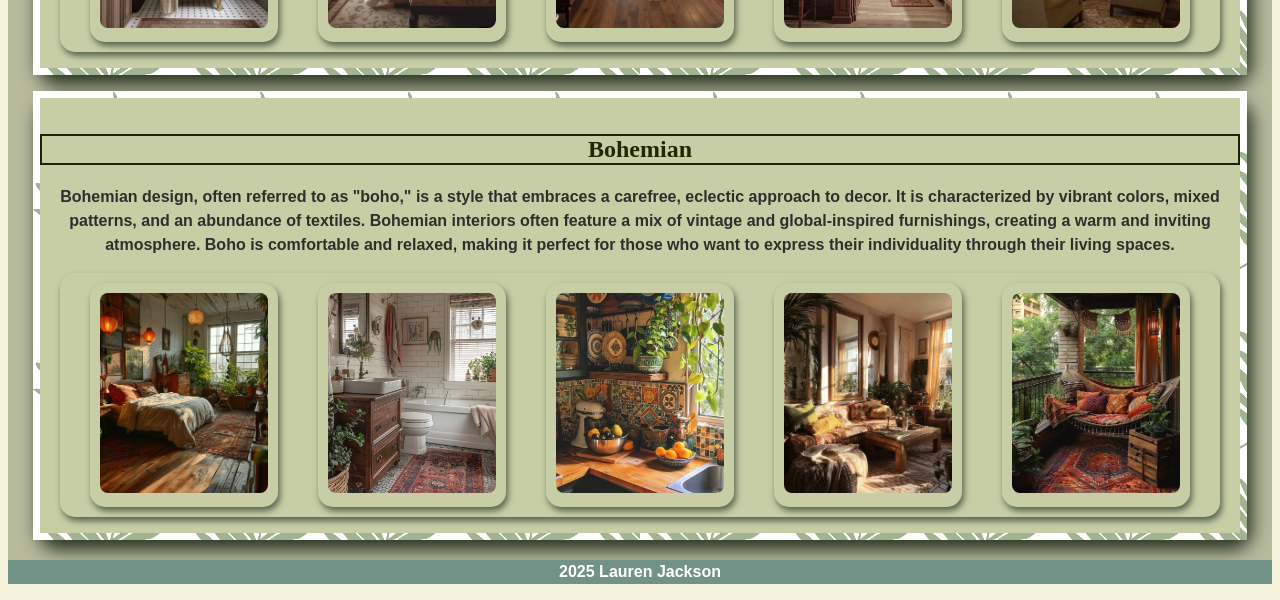
<file: NMIX 4010/webdev/final-project/project-one/pageTwo.html>
<!DOCTYPE html>
<html lang="en">
<head>
    <meta charset="UTF-8">
    <meta name="viewport" content="width=device-width, initial-scale=1.0">
    <title> Home Styles Interior</title>
    <link rel="stylesheet" href="css/style.css">
</head>
<body class="backgroundshadow">
       <div class="intTitle">
     <nav>
            <ul>
                <li><a href="index.html">Home</a></li>
                 <li><a href="pageTwo.html">Interior Design</a></li>
                <li><a href="pageThree.html">Architectural Styles</a></li>
            </ul>
        </nav>
 
        <h1 id="loopheader">
            <div class="loop"> 
                Interior Design Styles
                Interior Design Styles 
                Interior Design Styles 
            </div>
        </h1>
        <p>My Top 4 Interior Design Styles</p>
    </div>


<section class="backimg">
<h2>Harlem Deco/ Soul Train Revival</h2>
<p> Harlem Deco, also known as Soul Train Revival, is a vibrant and eclectic design style that draws inspiration from the cultural movements of the 1970s. It features bold colors, geometric patterns, and a mix of vintage and contemporary furnishings. This style celebrates African American culture and the artistic expressions of the era. It's a way of expression through art, music, and fashion.</p>
<div class="row"> 
<div class="col col-interactive"><img class="clickImg" src="img/Interior/soulBath.jpeg" alt="picture of soul bathroom" style="width : 100%"/></div>
<div class="col col-interactive"><img class="clickImg" src="img/Interior/soulBed.jpeg" alt="picture of soul bedroom" style="width : 100%"/></div>
<div class="col col-interactive"><img class="clickImg" src="img/Interior/soulDining.jpeg" alt="picture of soul dining room" style="width : 100%"/></div>
<div class="col col-interactive"><img class="clickImg" src="img/Interior/soulHall.jpeg" alt="picture of soul hall" style="width : 100%"/></div>
<div class="col col-interactive"><img class="clickImg"s src="img/Interior/soulLiving.jpeg" alt="picture of soul living room" style="width : 100%"/></div>
</div>
</section>

<section class="backimg">
<h2>Mid-Century Modern</h2>
<p> Mid-Century Modern is a design movement that emerged in the mid-20th century, characterized by clean lines, organic forms, and a seamless integration with nature. This style often features large windows, open spaces, and a minimalist aesthetic, reflecting the optimism and innovation of the post-war era. This style is all about simplicity and functionality, making it a popular choice for modern homes. Warmed wood tones and natural materials are often used to create a cozy and inviting atmosphere.</p>
<div class="row">
<div class="col col-interactive"><img src="img/Interior/midcentKitchen.jpeg" alt="picture of Mid-Century Kitchen" style="width : 100%"/></div>
<div class="col col-interactive"><img src="img/Interior/midcentLiving.jpeg" alt="picture of  Mid-Century Living Room" style="width : 100%"/></div>
<div class="col col-interactive"><img src="img/Interior/midcentOffice.jpeg" alt="picture of  Mid-Century Office" style="width : 100%"/></div>
<div class="col col-interactive"><img src="img/Interior/midcentBathroom.jpeg" alt="picture of Mid-Century Bathroom" style="width : 100%"/></div>
<div class="col col-interactive"><img src="img/Interior/midcentBedroom.jpeg" alt="picture ofMid-Century Bedroom" style="width : 100%"/></div>
</div>
</section>

<section class="backimg">
<h2>Traditional</h2>
<p> Traditional design is characterized by classic details, rich colors, and a variety of textures. It often incorporates elements from various historical styles, creating a timeless and elegant aesthetic. Traditional interiors typically feature ornate furnishings, decorative moldings, and a warm color palette. Great care is taken to create a cohesive and harmonious look. Nice for entertaining and a traditional spaces often include formal dining rooms and comfortable living areas.</p>
<div class="row">     
<div class="col col-interactive"><img src="img/Interior/tradBath.jpeg" alt="picture of soul bathroom" style="width : 100%"/></div>
<div class="col col-interactive"><img src="img/Interior/tradBed.jpeg" alt="picture of soul bedroom" style="width : 100%"/></div>
<div class="col col-interactive"><img src="img/Interior/tradHall.jpeg" alt="picture of traditional hall" style="width : 100%"/></div>
<div class="col col-interactive"><img src="img/Interior/tradKitchen.jpeg" alt="picture of traditional kitchen" style="width : 100%"/></div>
<div class="col col-interactive"><img src="img/Interior/tradLiving.jpeg" alt="picture of traditional living room" style="width : 100%"/></div>
</div>
</section>

<section class="backimg">
<h2>Bohemian</h2>
<p>Bohemian design, often referred to as "boho," is a style that embraces a carefree, eclectic approach to decor. It is characterized by vibrant colors, mixed patterns, and an abundance of textiles. Bohemian interiors often feature a mix of vintage and global-inspired furnishings, creating a warm and inviting atmosphere. Boho is comfortable and relaxed, making it perfect for those who want to express their individuality through their living spaces.</p>
<div class="row">
<div class="col col-interactive"><img src="img/Interior/bohoBed.jpeg" alt="picture of boho bedroom" style="width : 100%"/></div>
<div class="col col-interactive"><img src="img/Interior/bohoBath.jpeg" alt="picture of boho bathroom" style="width : 100%"/></div>
<div class="col col-interactive"><img src="img/Interior/bohoKitchen.jpeg" alt="picture of boho kitchen" style="width : 100%"/></div>
<div class="col col-interactive"><img src="img/Interior/bohoLiving.jpeg" alt="picture of boho living room" style="width : 100%"/></div>
<div class="col col-interactive"><img src="img/Interior/bohoOutdoor.jpeg" alt="picture of boho outdoor" style="width : 100%"/></div>
</div>
</section>

<footer>
    <p>2025 Lauren Jackson</p>
</footer>

<button id="backToTopBtn" title="Go to top">&#9650; Back to Top</button> <script src="js/pageTwo.js"></script>
<script src="js/pageTwo.js"></script>
</body>
</html>
</file>
<file: NMIX 4010/webdev/project-two/css/custom.css>
body {
    font-family: 'Merriweather', serif;
    background-color: #bee0e8;
}
h1,h2 {
    text-align: center;
    color: #2c3e50;
    text-align: center;
}

a {
    text-align: center;
    color: #2980b9;
    text-decoration: none;
}

p {
    text-align: center;
    font-size: 16px;
    line-height: 1.5;
    color: #2c3e50;
}
img {
    display: block;
    margin: 0 auto;
    width: 200px;
    height: 150px;
    border: 2px solid #78aec9;
    border-radius: 5px;
    margin-bottom: 10px;
    box-shadow: 2px 2px 5px rgba(0, 0, 0, 0.1);
    position: relative;
}
.container {
    max-width: 800px;
    margin: 0 auto;
    padding: 20px;
    background-color: #78aec9;
    border-radius: 8px;
    box-shadow: 0 0 10px rgba(20, 45, 50, 0.704);    
    text-align: center;
}
footer {
    text-align: center;
    padding: 10px;
    background-color: #ecf0f1;
    margin-top: 20px;
}
</file>
<file: NMIX 4010/webdev/final-project/project-one/css/style.css>
body{
   background-color:#f5f3dc;
    color:#333;
}

.backgroundHome{
    background-image: url("../img/leaf.jpg");
    background-repeat: no-repeat;
    background-position: center;
    background-attachment: scroll;
    background-size: cover;
    height: 100vh;
    margin: 0;
    padding: 0;
    
    box-shadow: inset 0 0 0 2000px rgba(255, 255, 255, 0.5);
}
.backgroundshadow{
    box-shadow: inset 0 0 0 2000px rgba(122, 130, 97, 0.5) ;
}
p{
    font-size: 16px;
    line-height: 1.5;
    color:#2E2E2E ;
    text-align: center;
    font-family: "Cossette Texte", sans-serif;
    font-weight: 700;
    font-style: normal
}

h1{
    font-size: 50px;
    color: #202801;
    text-align: center;
    margin-top: 20px;
    font-family: "Oswald", sans-serif;
    font-optical-sizing: auto;
    font-weight: 700;
    font-style: normal
}
h2{
    font-size: 24px;
    color:  #202801;
    margin-top: 20px;
    text-align: center;
    border:  #1c2206 solid 2px;
    font-family: "EB Garamond", serif;
    font-optical-sizing: auto;
    font-weight: 800;
    font-style: normal;
}

ul{
    list-style-type: none;
    padding: 0;
    color: #adecf0;
    text-align: center;
}
nav ul{
    display: flex;
    justify-content: center;
    gap: 20px;
    padding: 10px 0;
    background-color: #739287;
    margin-bottom: 20px;
    text-align: center;
}

li{
    display: inline;    
    margin: 0 15px;
    padding: 5px 10px;
    border-radius: 5px;
    transition: background-color 0.3s;
    background-color: #739287;
    box-shadow: 2px 4px 6px #57644f;
    
}
nav a{
    text-decoration: none;
    color: #ced69f;
    font-family: "Cossette Texte", sans-serif;
    font-weight: 700;
    font-style: normal
}

nav a:hover{
    color: #895129;
}

img{
    width:200px;
    height: 200px;
    object-fit: cover;
    border-radius: 8px;
    border-color: #8c562f;
    margin-left: auto;
    margin-right: auto;
}

section {
    padding: 1rem 0;
    background-color: #c7cea5;
    margin: 1rem auto;
    max-width: 1200px;
    border-radius: 25px;
    box-shadow: 5px 10px 18px #263120;
   
}

div{
    margin: 0 20px;
    padding: 10px;
    box-shadow: 2px 4px 6px #57644f;
    border-radius: 15px;
}

.backimg{
    border-image: url("../img/leaf.jpg") round;
    border-image-slice: 25;
    border-width: 7px;
    border-style: solid;
    border-radius: 20px;
}

.intTitle{
    background-image: url("../img/titleleaf\ \(1\).jpg");
    background-repeat: no-repeat;
    background-position: center;
    background-attachment: scroll;
    background-size: cover;
    height: 200px;
    margin: 0;
    padding: 10px 0;
    margin-bottom: 20px;
    box-shadow: 2px 4px 6px #263120;
}
.headshot{
   width: 300px;
   height:auto;
   border-radius: 8px;
   border-color: #e5ba9c;
   display: block;
   margin-left: auto;
   margin-right: auto;
   position: relative;
   transition: left ease-in-out 0.5s, box-shadow 0.3s ease-in-out;
}

.webabout{
    font-size: 14px;
    line-height: 1.4;
    color: #757d83;
    margin: right 80px;;
}

.row {
    display: flex;
    flex-wrap: wrap;
}


.col {
    flex: 1;
    padding: 10px;
}

.col-interactive {
    transition: transform 0.3s ease-in-out, box-shadow 0.3s ease-in-out;
    cursor: pointer;
}

.col-interactive:hover {
    transform: translateY(-5px);
    box-shadow: 0 10px 20px rgba(0, 0, 0, 0.2); 
    transition: hidden(1s) slide;
}


@media (max-width: 768px) {
    .grid {
        grid-template-columns: 1fr;
    }
    .row {
       flex-direction: column;
    }   
}

@keyframes marquee {
    0% { transform: translateX(100%); }
    100% { transform: translateX(-100%); }
}
#loopheader{
    overflow: hidden;
    white-space: nowrap;
    box-sizing: border-box; 
    width:100%;
    display:block;
    animation: marquee 10s linear infinite;
}
.loop{
    display: inline-block;
    padding-left: 100%;
    animation: marquee 10s linear infinite;
}

#backToTopBtn {
    display: none;
    position: fixed;
    bottom: 20px;
    right: 30px;
    z-index: 99;
    font-size: 18px;
    border: none;
    outline: none;
    background-color: #739287;
    color: #ffffff;
    cursor: pointer;
    padding: 15px;
    border-radius: 4px;
    box-shadow: 2px 4px 6px #57644f;
}
#backToTopBtn:hover {
    background-color: #555;
}
#backToTopBtn:focus {
    outline: none;
}
#backToTopBtn:active {
    background-color: #444;
}
#backToTopBtn:disabled {
    background-color: #ccc;
    cursor: not-allowed;
}
#backToTopBtn:enabled {
    background-color: #739287;
}
#backToTopBtn.backgroundshadow{
    box-shadow: inset 0 0 0 2000px rgba(143, 161, 88, 0.96) ;
}
#backToTopBtn.show{
    display: block;
    opacity: 1; 
    transition: opacity 0.5s;
    pointer-events:auto;
}

#floatingNav {
    position: relative;
    transition: top 0.3s ease-in-out;
    z-index: 1000;
    display: block;
}   


footer {
    background-color: #739287;
    margin-top: 20px;
    color: #fcf9f6;
}
</file>
<file: NMIX 4010/webdev/project-two/panel-one/css/custom.css>
:root{
  --bs-body-bg: #0077b6;
  --bs-body-color: #ffffff;
  --bs-primary: #284b56;
  --bs-secondary: #023e8a;
  --bs-success: #00b4d8;
  --bs-info: #48cae4;
  --bs-warning: #ffd166;
  --bs-danger: #ef476f;
  --bs-light: #f1faee;
  --bs-dark: #06243e;
}

html {
  scroll-behavior: smooth;
  font-size: 16px;
}

body {
  font-family: 'Lora', serif;
  font-weight: 400;
  color: #859b9f;
  background-color: #b2dae4;
}

.navbar-brand {
  font-size: 1.8rem;
}

h1, h2, h3, h4, h5, h6 {
  font-family: 'Playfair Display', serif;
  font-weight: 700;
  color: #ffffff;
  margin-bottom: 1rem;
  text-align: center;
} 
p {
  font-size: 1.1rem;
  line-height: 1.6;
  color: #ffffff;
  margin-bottom: 1rem;
  text-align: center;
}


/* Navbar link styles */
.nav-link {
  color: #fff !important;
  font-weight: 500;
}
.nav-link:hover {
  color: #ffd166 !important;
}
.nav-item.active .nav-link {
  color: #ffd166 !important;
  font-weight: 700;
} 

.navbar.navbar-expand-lg.navbar-dark.bg-primary {
  background-color: #082d4d !important;
}
.bg-primary {
  background-color: #2e517f !important;
}

/* Card styles */
.card {
  border: none;
  border-radius: 8px;
  box-shadow: 0 4px 12px rgb(5, 55, 75);
  transition: transform 0.2s;
  background-color: #103c63;
}
.card-title {
  font-weight: 600;
} 

.card-img-top {
  height: 200px; 
  width: 100%;
  object-fit: cover; 
  border-radius: 8px 8px 0 0;

}

/* Container styles */
.container my-5 {
  margin-top: 3rem !important;
  margin-bottom: 3rem !important;
  border-radius: 5%;
  box-shadow: 0 4px 12px rgba(54, 59, 81, 0.1);

} 

.container{
  background-color: #06243e;
  padding: 20px;
  border-radius: 8px;
  box-shadow: 0 4px 12px rgba(6, 17, 63, 0.919);
}

/* Fixed position button */
.btn-primary {
  background-color: #2a4e72;
  border: none;
  font-family: 'Lora', serif;
  font-weight: 700;
  letter-spacing: 0.5px;
}

.btn-primary:hover {
  background-color: #023e8a;
}

.btn-primary.mb-5 {
  background-color: #03172c;
  border: none;
  position: fixed;
  bottom: 20px;
  right: 20px;
  z-index: 1030;
}
.btn-primary.mb-5:hover {
  background-color: #112d4a;
} 

/* Outline button style */
.btn-outline-primary {
  color: #06243e;
  border-color: #06243e;
}
.btn-outline-primary:hover {
  background-color: #06243e;;
  color: #fff;
  border-color: #06243e;;
}

/* Margin and center text */
.mb-3.text-center {
  background-color: #082d4d;
  padding: 20px 30px;
} 

/* Map section styles */
.map-section {
  width: 100vw;
  height: 100vh;
  margin: 0;
  padding: 0;
  display: flex;
  flex-direction: column;
}

/* Style the heading */
.map-heading {
  text-align: center;
  margin: 1rem 0;
  font-size: 1.5rem;
}

/* Make the iframe fill remaining space */
.mb-3 p.text-center {
  margin-bottom: 1rem !important;
  border: #03172c;
  margin: 0;
  color: #06243e;
  font-size: 0.9rem;
  text-align: center;
}
.map-section iframe {
  flex: 1;
  width: 100%;
  height: 500px;
  border: none;
}

/* Gallery images all same fixed height with cropping */
#explore img {
  width: 100%;        
  height: 250px;     
  object-fit: cover; 
  border-radius: 8px; 
  display: block;    
}
#explore .col-6, #explore .col-md-3 {
  display: flex;
  justify-content: center;
  align-items: center;
}


/* Carousel styles */
.carousel-item img {
  max-height: 640px;
  width: auto;
  height: auto;
  max-width: 100%;
  object-fit: contain; 
  margin: 0 auto;       
  display: block;
  border-radius: 5%;      
  box-shadow: 0 4px 12px rgba(6, 30, 65, 0.852); 
} 
img{
  border-radius: 10%;
}
.d-block.w-100 {
  border-radius: 10%;
}

.carousel-item { 
  display: flex;
  justify-content: center;
  align-items: center;
  border-radius: 9%;
  height: 640px;
  width: 100%;
  background-color: #06243e;
}

.carousel-caption {
  background: rgba(30, 65, 89, 0.737);
  padding: 10px;
  border-radius: 5px;
}
.carousel-caption h5, .carousel-caption p {
  color: #fff; 
  margin: 0;
}

/* Footer styles */
footer {
  background-color: #bcc3c9;
  padding: 20px 0;
}
footer p {
  margin: 0;
  color: #649dad;
  font-size: 0.9rem;
  text-align: center;
}
</file>
